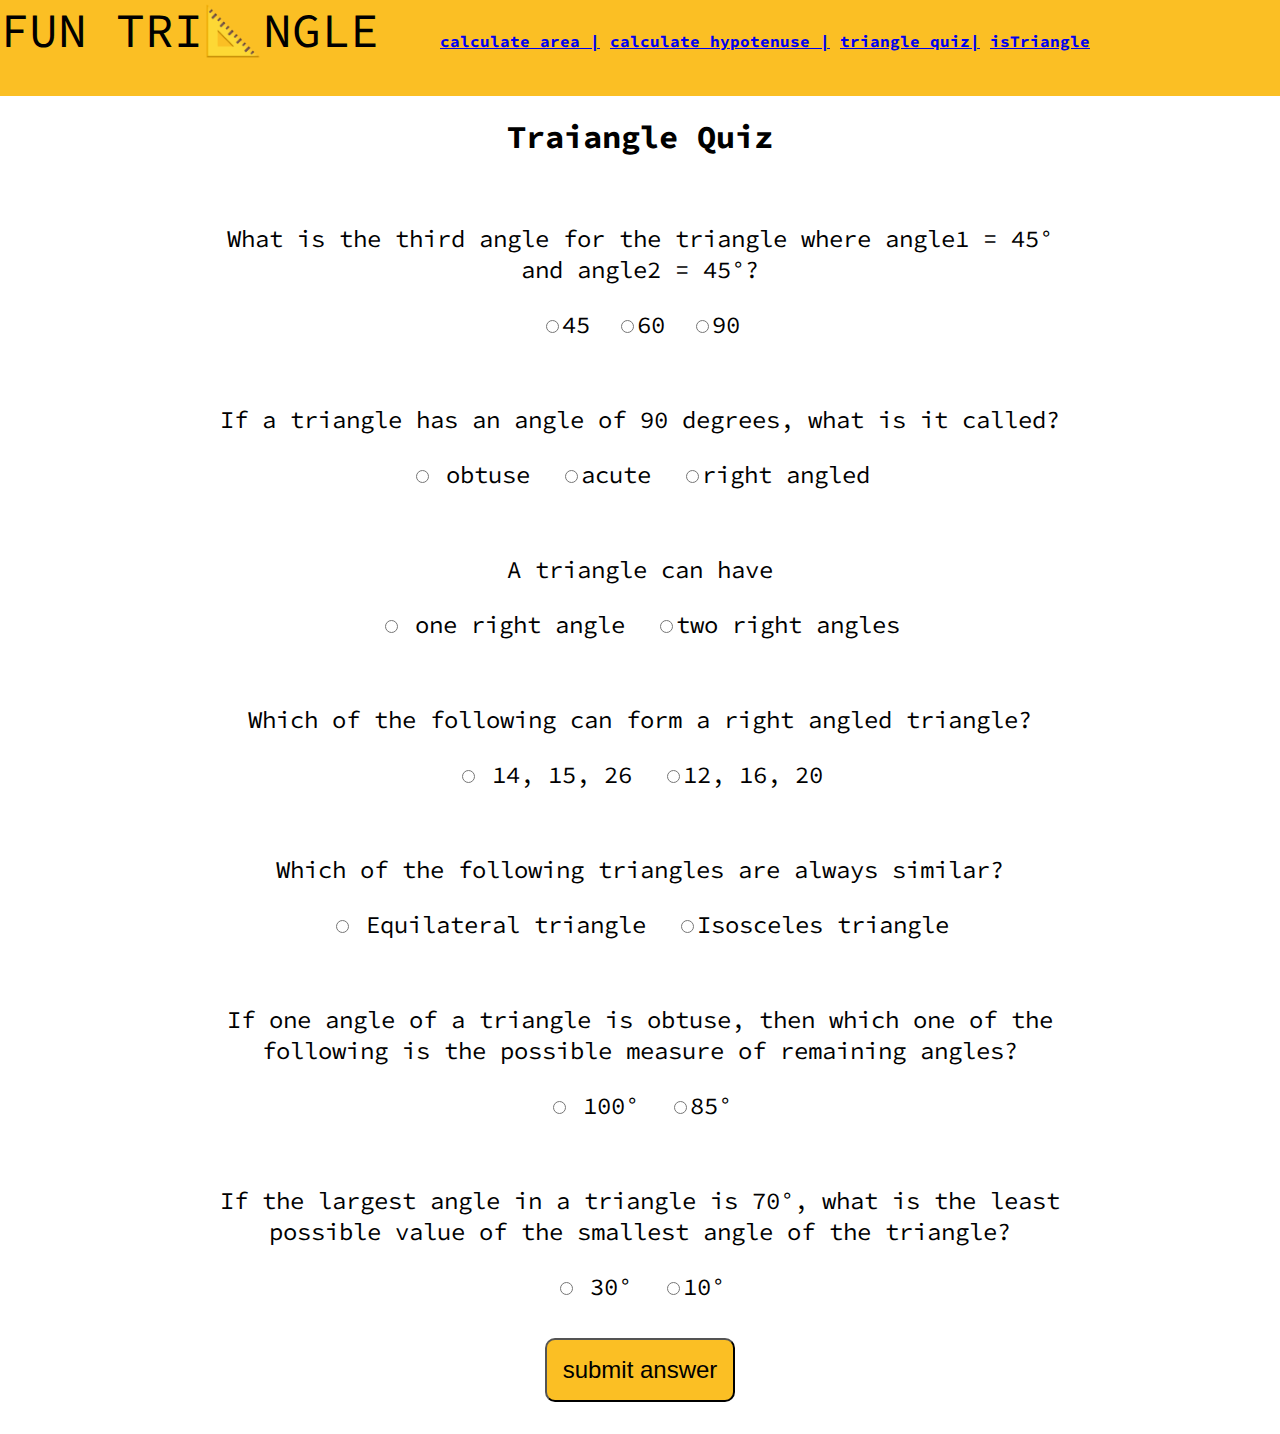
<file: quiztriangle.html>
<!DOCTYPE html>
<html lang="en">
  <head>
    <meta charset="UTF-8" />
    <meta http-equiv="X-UA-Compatible" content="IE=edge" />
    <meta name="viewport" content="width=device-width, initial-scale=1.0" />
    <title>FunTrangle</title>
    <link rel="stylesheet" href="quizztriangle.css" />
    <link rel="stylesheet" href="common.css" />
  </head>
  <body>
    <nav class="brand-name">
      FUN TRI📐NGLE
      <ul>
        <li><a href="index.html">calculate area |</a></li>
        <!-- <li><a hrefs="">    </a></li> -->
        <li><a href="calchypotenuse.html">calculate hypotenuse |</a></li>
        <li><a href="quiztriangle.html">triangle quiz|</a></li>
        <li><a href="istriangle.html">isTriangle</a></li>
      </ul>
    </nav>
    <main class="container">
      <h1>Traiangle Quiz</h1>

      <form class="quiz-form">
        <div class="question-container">
          <p>
            What is the third angle for the triangle where angle1 = 45° and
            angle2 = 45°?
          </p>

          <label class="radio-label" for=""
            ><input type="radio" name="question1" value="45" />45</label
          >
          <label class="radio-label" for=""
            ><input type="radio" name="question1" value="60" />60</label
          >
          <label class="radio-label" for=""
            ><input type="radio" name="question1" value="90" />90</label
          >
        </div>
        <div class="question-container">
          <p>If a triangle has an angle of 90 degrees, what is it called?</p>

          <label class="radio-label" for=""
            ><input type="radio" name="question2" value="obtuse" />
            obtuse
          </label>
          <label class="radio-label" for=""
            ><input type="radio" name="question2" value="acute" />acute
          </label>
          <label class="radio-label" for=""
            ><input type="radio" name="question2" value="right angled" />right
            angled</label
          >
        </div>

        <div class="question-container">
          <p>A triangle can have</p>

          <label class="radio-label" for=""
            ><input type="radio" name="question3" value="one right angle" />
            one right angle
          </label>
          <label class="radio-label" for=""
            ><input type="radio" name="question3" value="two right angles" />two
            right angles
          </label>
        </div>

        <div class="question-container">
          <p>Which of the following can form a right angled triangle?</p>

          <label class="radio-label" for=""
            ><input type="radio" name="question4" value="14, 15, 26" />
            14, 15, 26
          </label>
          <label class="radio-label" for=""
            ><input type="radio" name="question4" value="12, 16, 20" />12, 16,
            20
          </label>
        </div>

        <div class="question-container">
          <p>Which of the following triangles are always similar?</p>

          <label class="radio-label" for=""
            ><input
              type="radio"
              name="question5"
              value="Equilateral triangle"
            />
            Equilateral triangle
          </label>
          <label class="radio-label" for=""
            ><input
              type="radio"
              name="question5"
              value="Isosceles triangle"
            />Isosceles triangle
          </label>
        </div>

        <div class="question-container">
          <p>
            If one angle of a triangle is obtuse, then which one of the
            following is the possible measure of remaining angles?
          </p>

          <label class="radio-label" for=""
            ><input type="radio" name="question6" value="100°" />
            100°
          </label>
          <label class="radio-label" for=""
            ><input type="radio" name="question6" value="85°" />85°
          </label>
        </div>

        <div class="question-container">
          <p>
            If the largest angle in a triangle is 70°, what is the least
            possible value of the smallest angle of the triangle?
          </p>

          <label class="radio-label" for=""
            ><input type="radio" name="question7" value="30°" />
            30°
          </label>
          <label class="radio-label" for=""
            ><input type="radio" name="question7" value="10°" />10°
          </label>
        </div>
      </form>

      <button id="submit-btn" class="primary-btn">submit answer</button>
      <div class="output-box"></div>
    </main>

    <footer></footer>
  </body>
  <script src="quizscript.js"></script>
</html>
</file>
<file: quizztriangle.css>
@import url("https://fonts.googleapis.com/css2?family=Padauk:wght@400;700&display=swap");
body {
  font-family: "Padauk", sans-serif;
}
.container {
  width: 900px;
  margin: auto;
  text-align: center;
}
.question-container {
  padding: 20px;
}
label {
  font-size: 1.5rem;
  padding: 0.5rem;
}

.question-container p {
  font-size: 1.5rem;
}

button {
  font-size: 1.5rem;
  margin-top: 1rem;
  padding: 1rem;
  margin-bottom: 2rem;
  background-color: #fbbf24;
  border-radius: 10px;
  /* color: clac; */
}
.output-box {
  font-size: 3rem;
}
</file>
<file: common.css>
@import url("https://fonts.googleapis.com/css2?family=Source+Code+Pro:wght@300;400&display=swap");

:root {
  --primary-color: #fbbf24;
}

.hypo-container {
  max-width: 900px;
  margin: auto;
  text-align: center;
}
.hypo-container h1 {
  font-size: 3rem;
}
nav {
  background-color: var(--primary-color);
  height: 6rem;
  width: 100%;
}
body {
  margin: 0px;
  font-family: "Source Code Pro", monospace;
}
.brand-name {
  font-size: 3rem;
}
.brand-name ul {
  font-size: 1rem;
  text-align: right;
  display: inline;
  font-weight: 700;
  padding: 2rem;
  /* text-decoration: none; */
  margin-right: 10px;
}
li {
  display: inline;
  /* cursor: pointer; */
}
.hypotenuse-btn {
  display: block;
}
.hypo-container label {
  margin: 2rem;
  font-size: 2rem;
}
.hypo-container side-input {
  font-size: 2rem;
  margin: 2rem;
}
#hypotenuse-btn {
  margin-top: 2rem;
  font-size: 2rem;
  background-color: var(--primary-color);
  padding: 1rem;
  border-radius: 10px;
}
.hypotenuse-output {
  margin-top: 2rem;
  font-size: 2rem;
  padding: 1rem;
}
</file>
